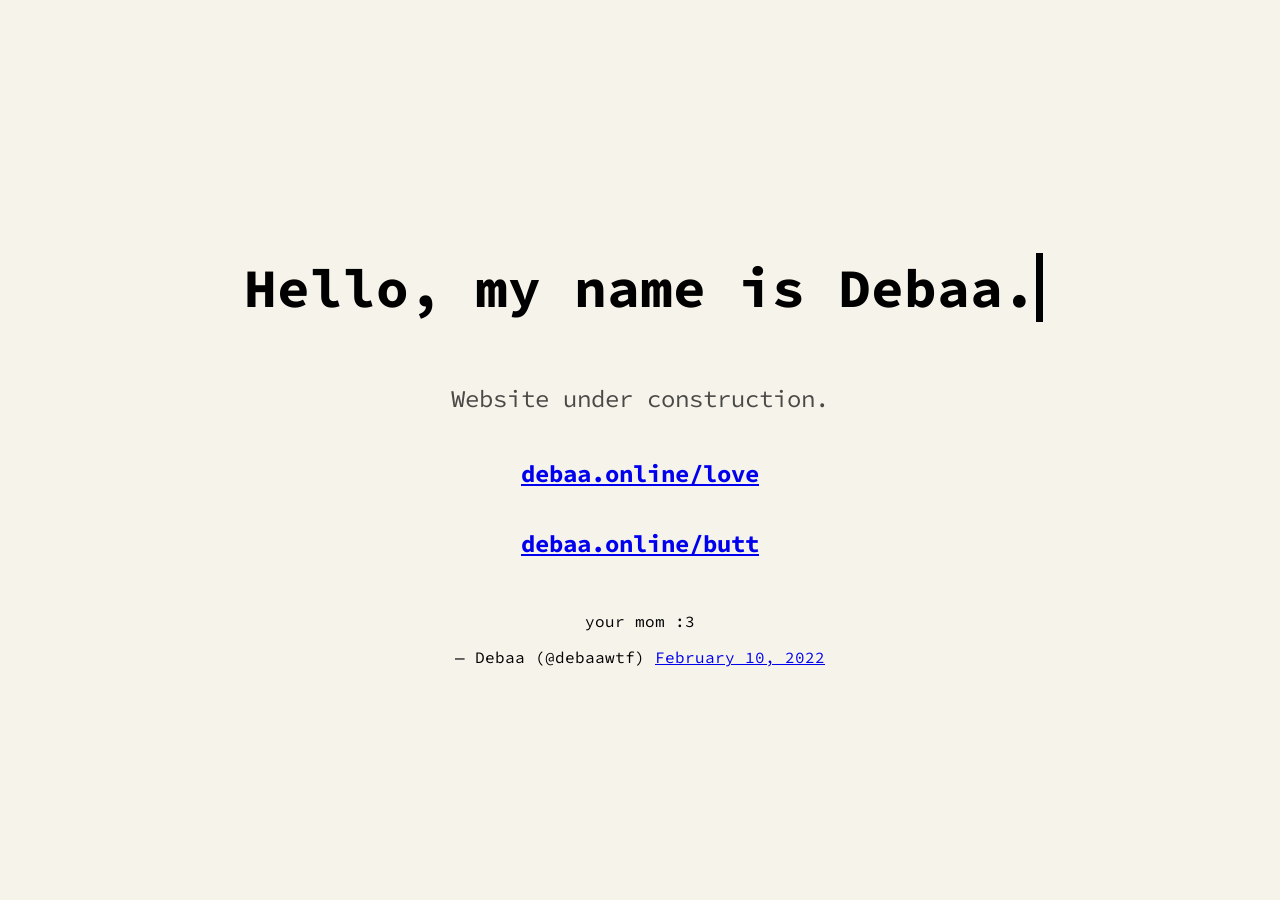
<file: index.html>
<!DOCTYPE html>
<html lang="en">

<head>

    <title>Debaa Mandal</title>

    <!-- important -->

    <meta charset="UTF-8">
    <meta name="description" content="Hey! I am Debaa Mandal, I made this website to showcase my projects." />
    <meta name="keywords" content="Debaa Mandal, Debaa Mandal website, HawK, HxwK, yohxwk" />
    <meta name="author" content="Debaa Mandal" />
    <meta name="viewport" content="width=device-width, initial-scale=1.0">
    <link rel="canonical" href="http://debaa.online" />
    <meta name="robots" content="index, follow" />

    <!-- css -->

    <link rel="stylesheet" type="text/css" href="assets/css/main.css">

    <!-- favicon -->

    <link rel="apple-touch-icon" sizes="180x180" href="assets/images/favicon/apple-touch-icon.png">
    <link rel="icon" type="image/png" sizes="32x32" href="assets/images/favicon/favicon-32x32.png">
    <link rel="icon" type="image/png" sizes="16x16" href="assets/images/favicon/favicon-16x16.png">
    <link rel="manifest" href="assets/images/favicon/site.webmanifest">
    <link rel="mask-icon" href="assets/images/favicon/safari-pinned-tab.svg" color="#5bbad5">
    <meta name="msapplication-TileColor" content="#da532c">
    <meta name="theme-color" content="#ffffff">

</head>

<body>
    <h1>Hello, my name is Debaa.</h1>
    <p class="subtitle">Website under construction.</p>
    <a href="category/love">
        <h2>debaa.online/love</h2>
    </a>
    <a href="category/butt">
        <h2>debaa.online/butt</h2>
    </a>
    
    <blockquote class="twitter-tweet"><p lang="en" dir="ltr">your mom :3</p>&mdash; Debaa (@debaawtf) <a href="https://twitter.com/debaawtf/status/1491701259878887429?ref_src=twsrc%5Etfw">February 10, 2022</a></blockquote> <script async src="https://platform.twitter.com/widgets.js" charset="utf-8"></script>
    
</body>
</html>
</file>
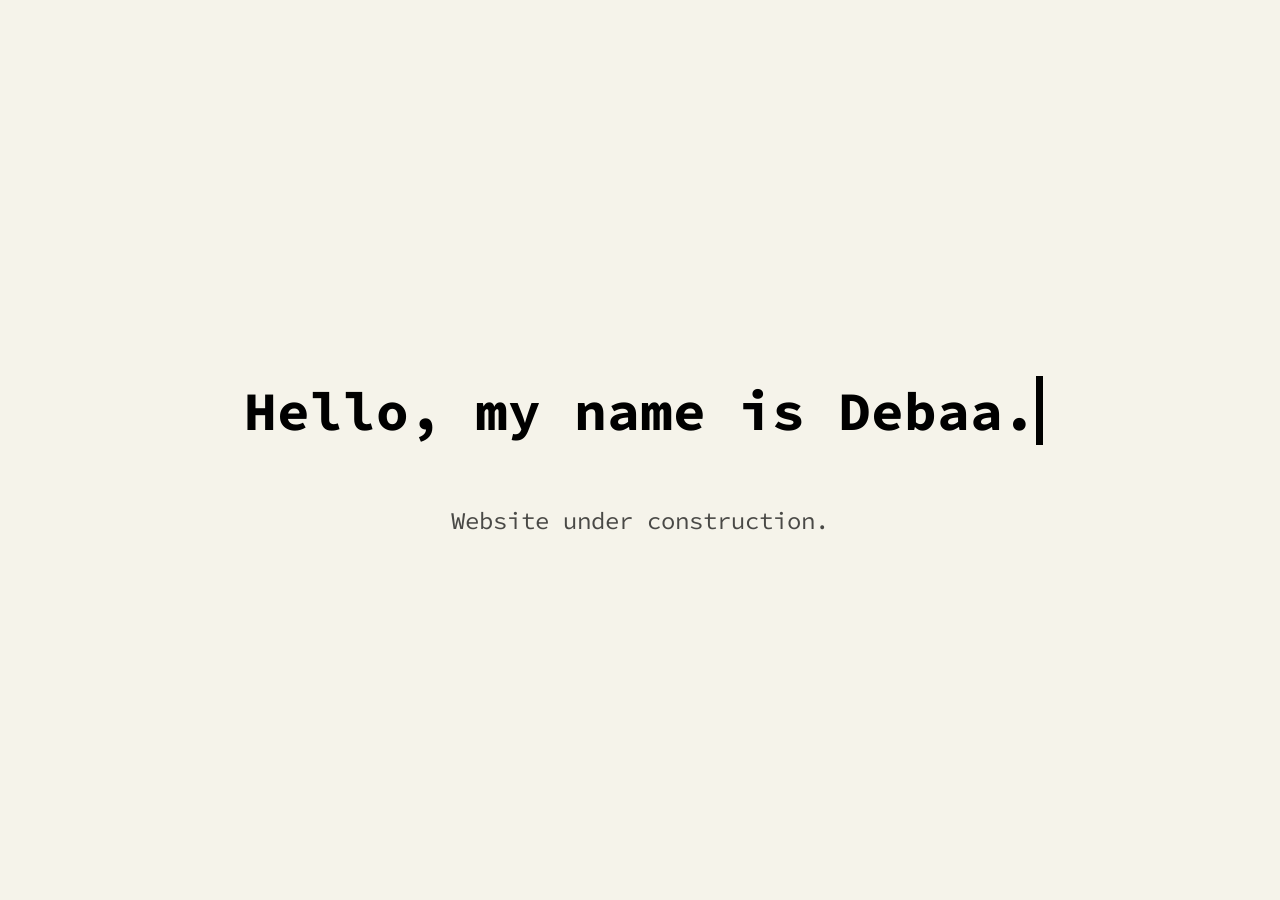
<file: home.html>
<!DOCTYPE html>
<html lang="en">

<head>

    <title>Debaa Mandal</title>

    <!-- important -->

    <meta charset="UTF-8">
    <meta name="description" content="Hey! I am Debaa Mandal, I made this website to showcase my projects." />
    <meta name="keywords" content="Debaa Mandal, Debaa Mandal website, HawK, HxwK, yohxwk" />
    <meta name="author" content="Debaa Mandal" />
    <meta name="viewport" content="width=device-width, initial-scale=1.0">
    <link rel="canonical" href="http://debaa.online" />
    <meta name="robots" content="index, follow" />

    <!-- css -->

    <link rel="stylesheet" type="text/css" href="assets/css/main.css">

    <!-- favicon -->

    <link rel="apple-touch-icon" sizes="180x180" href="assets/images/favicon/apple-touch-icon.png">
    <link rel="icon" type="image/png" sizes="32x32" href="assets/images/favicon/favicon-32x32.png">
    <link rel="icon" type="image/png" sizes="16x16" href="assets/images/favicon/favicon-16x16.png">
    <link rel="manifest" href="assets/images/favicon/site.webmanifest">
    <link rel="mask-icon" href="assets/images/favicon/safari-pinned-tab.svg" color="#5bbad5">
    <meta name="msapplication-TileColor" content="#da532c">
    <meta name="theme-color" content="#ffffff">

</head>

<body>
    <h1>Hello, my name is Debaa.</h1>
    <p class="subtitle">Website under construction.</p>
</body>
</html>
</file>
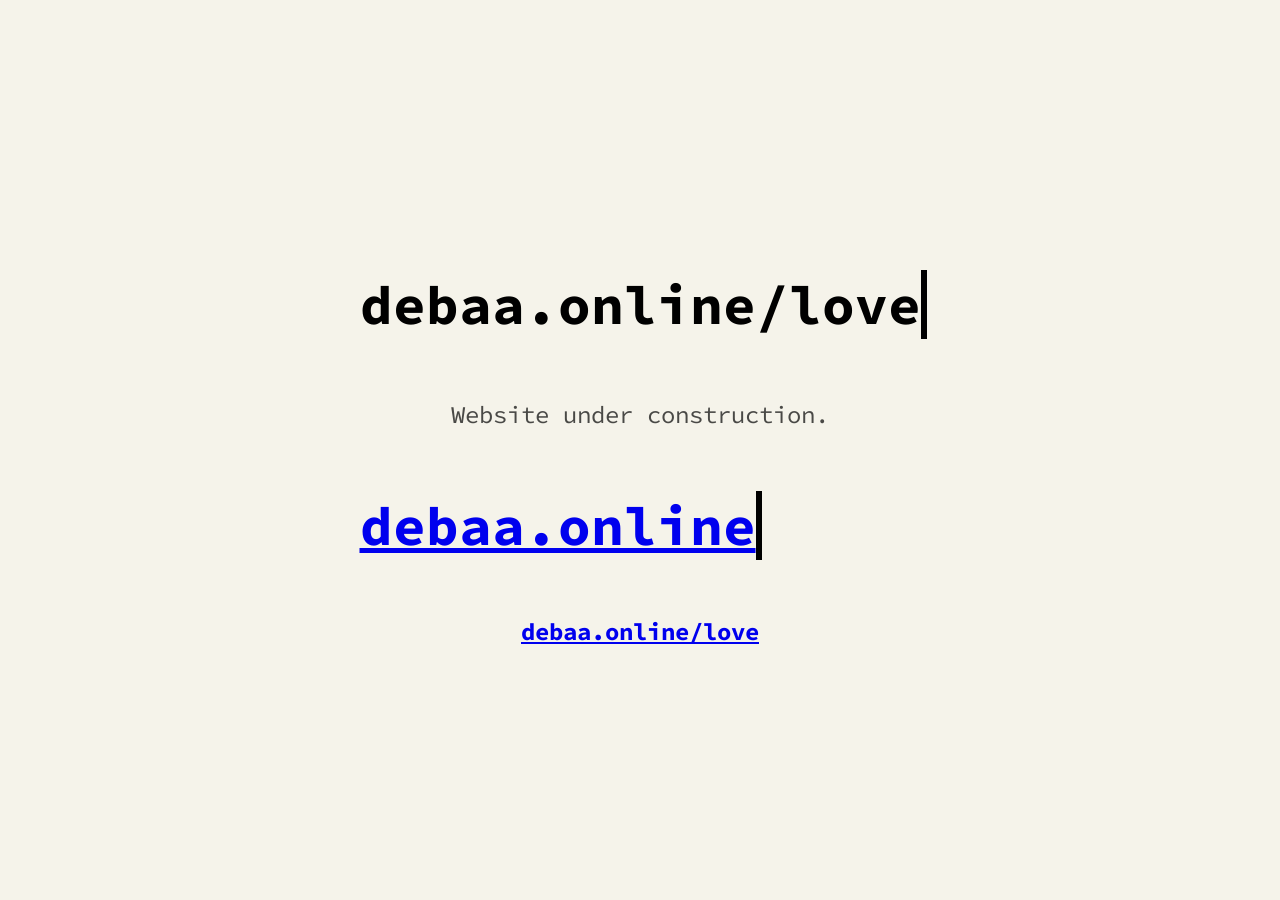
<file: category/butt.html>
<!DOCTYPE html>
<html lang="en">

<head>

    <title>Debaa Mandal - Love</title>

    <!-- important -->

    <meta charset="UTF-8">
    <meta name="description" content="Hey! I am Debaa Mandal, I made this website to showcase my projects." />
    <meta name="keywords" content="Debaa Mandal, Debaa Mandal website, HawK, HxwK, yohxwk" />
    <meta name="author" content="Debaa Mandal" />
    <meta name="viewport" content="width=device-width, initial-scale=1.0">
    <meta name="robots" content="noindex, nofollow" />

    <!-- css -->

    <link rel="stylesheet" type="text/css" href="css/butt.css">

    <!-- favicon -->

    <link rel="apple-touch-icon" sizes="180x180" href="assets/images/favicon/apple-touch-icon.png">
    <link rel="icon" type="image/png" sizes="32x32" href="assets/images/favicon/favicon-32x32.png">
    <link rel="icon" type="image/png" sizes="16x16" href="assets/images/favicon/favicon-16x16.png">
    <link rel="manifest" href="assets/images/favicon/site.webmanifest">
    <link rel="mask-icon" href="assets/images/favicon/safari-pinned-tab.svg" color="#5bbad5">
    <meta name="msapplication-TileColor" content="#da532c">
    <meta name="theme-color" content="#ffffff">

</head>

<body>
    <h1>debaa.online/love</h1>
    <p class="subtitle">Website under construction.</p>
    <a href="http://debaa.online">
        <h1>debaa.online</h1>
    </a>
    <a href="love">
        <h2>debaa.online/love</h2>
    </a>
</body>
</html>
</file>
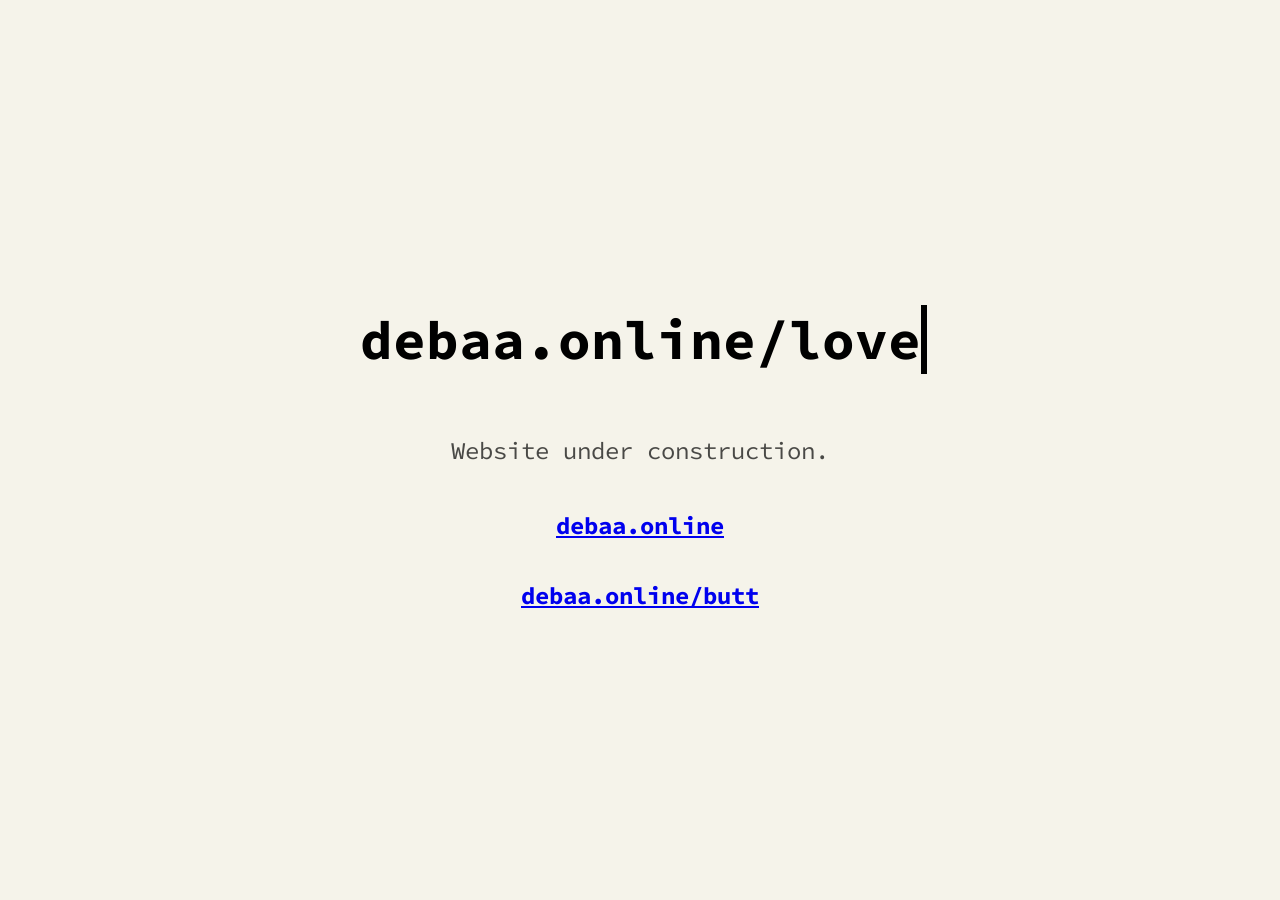
<file: category/love.html>
<!DOCTYPE html>
<html lang="en">

<head>

    <title>Debaa Mandal - Love</title>

    <!-- important -->

    <meta charset="UTF-8">
    <meta name="description" content="Hey! I am Debaa Mandal, I made this website to showcase my projects." />
    <meta name="keywords" content="Debaa Mandal, Debaa Mandal website, HawK, HxwK, yohxwk" />
    <meta name="author" content="Debaa Mandal" />
    <meta name="viewport" content="width=device-width, initial-scale=1.0">
    <meta name="robots" content="noindex, nofollow" />

    <!-- css -->

    <link rel="stylesheet" type="text/css" href="css/love.css">

    <!-- favicon -->

    <link rel="apple-touch-icon" sizes="180x180" href="assets/images/favicon/apple-touch-icon.png">
    <link rel="icon" type="image/png" sizes="32x32" href="assets/images/favicon/favicon-32x32.png">
    <link rel="icon" type="image/png" sizes="16x16" href="assets/images/favicon/favicon-16x16.png">
    <link rel="manifest" href="assets/images/favicon/site.webmanifest">
    <link rel="mask-icon" href="assets/images/favicon/safari-pinned-tab.svg" color="#5bbad5">
    <meta name="msapplication-TileColor" content="#da532c">
    <meta name="theme-color" content="#ffffff">

</head>

<body>
    <h1>debaa.online/love</h1>
    <p class="subtitle">Website under construction.</p>
    <a href="http://debaa.online">
        <h2>debaa.online</h2>
    </a>
    <a href="butt">
        <h2>debaa.online/butt</h2>
    </a>
</body>
</html>
</file>
<file: assets/css/main.css>
@import url('https://fonts.googleapis.com/css2?family=Source+Code+Pro:wght@300;400&display=swap');

:root {
    --bg-color: hsl(49 37% 94%);
    --typewriterSpeed: 6s;
    --typewriterCharacters: 24;
  }
  
  body {
    margin: 0;
    font-family: 'Source Code Pro', monospace;
    min-height: 100vh;
    display: grid;
    place-content: center;
    text-align: center;
    background: var(--bg-color);
  }
  
  h1 {
    font-size: clamp(1rem, 3vw + 1rem, 4rem);
    position: relative;
    font-family: 'Source Code Pro', monospace;
    position: relative;
    width: max-content;
  }
  
  h1::before,
  h1::after {
    content: "";
    position: absolute;
    top: 0;
    right: 0;
    bottom: 0;
    left: 0;
  }
  
  h1::before {
    background: var(--bg-color);
    animation: typewriter var(--typewriterSpeed)
      steps(var(--typewriterCharacters)) 1s forwards;
  }
  
  h1::after {
    width: 0.125em;
    background: black;
    animation: typewriter var(--typewriterSpeed)
        steps(var(--typewriterCharacters)) 1s forwards,
      blink 750ms steps(var(--typewriterCharacters)) infinite;
  }
  
  .subtitle {
    color: hsl(0 0% 0% / 0.7);
    font-size: 1.5rem;
    font-weight: 400;
    font-family: 'Source Code Pro', monospace;
    opacity: 0;
    transform: translateY(3rem);
    animation: fadeInUp 2s ease calc(var(--typewriterSpeed) + 2s) forwards;
  }
  
  @keyframes typewriter {
    to {
      left: 100%;
    }
  }
  
  @keyframes blink {
    to {
      background: transparent;
    }
  }
  
  @keyframes fadeInUp {
    to {
      opacity: 1;
      transform: translateY(0);
    }
  }

  ::selection{
    background-color: #000000;
    color: hsl(49 37% 94%);
}
</file>
<file: category/css/butt.css>
@import url('https://fonts.googleapis.com/css2?family=Source+Code+Pro:wght@300;400&display=swap');

:root {
    --bg-color: hsl(49 37% 94%);
    --typewriterSpeed: 6s;
    --typewriterCharacters: 17;
  }
  
  body {
    margin: 0;
    font-family: 'Source Code Pro', monospace;
    min-height: 100vh;
    display: grid;
    place-content: center;
    text-align: center;
    background: var(--bg-color);
  }
  
  h1 {
    font-size: clamp(1rem, 3vw + 1rem, 4rem);
    position: relative;
    font-family: 'Source Code Pro', monospace;
    position: relative;
    width: max-content;
  }
  
  h1::before,
  h1::after {
    content: "";
    position: absolute;
    top: 0;
    right: 0;
    bottom: 0;
    left: 0;
  }
  
  h1::before {
    background: var(--bg-color);
    animation: typewriter var(--typewriterSpeed)
      steps(var(--typewriterCharacters)) 1s forwards;
  }
  
  h1::after {
    width: 0.125em;
    background: black;
    animation: typewriter var(--typewriterSpeed)
        steps(var(--typewriterCharacters)) 1s forwards,
      blink 750ms steps(var(--typewriterCharacters)) infinite;
  }
  
  .subtitle {
    color: hsl(0 0% 0% / 0.7);
    font-size: 1.5rem;
    font-weight: 400;
    font-family: 'Source Code Pro', monospace;
    opacity: 0;
    transform: translateY(3rem);
    animation: fadeInUp 2s ease calc(var(--typewriterSpeed) + 2s) forwards;
  }
  
  @keyframes typewriter {
    to {
      left: 100%;
    }
  }
  
  @keyframes blink {
    to {
      background: transparent;
    }
  }
  
  @keyframes fadeInUp {
    to {
      opacity: 1;
      transform: translateY(0);
    }
  }

  ::selection{
    background-color: #000000;
    color: hsl(49 37% 94%);
}
</file>
<file: category/css/love.css>
@import url('https://fonts.googleapis.com/css2?family=Source+Code+Pro:wght@300;400&display=swap');

:root {
    --bg-color: hsl(49 37% 94%);
    --typewriterSpeed: 6s;
    --typewriterCharacters: 17;
  }
  
  body {
    margin: 0;
    font-family: 'Source Code Pro', monospace;
    min-height: 100vh;
    display: grid;
    place-content: center;
    text-align: center;
    background: var(--bg-color);
  }
  
  h1 {
    font-size: clamp(1rem, 3vw + 1rem, 4rem);
    position: relative;
    font-family: 'Source Code Pro', monospace;
    position: relative;
    width: max-content;
  }
  
  h1::before,
  h1::after {
    content: "";
    position: absolute;
    top: 0;
    right: 0;
    bottom: 0;
    left: 0;
  }
  
  h1::before {
    background: var(--bg-color);
    animation: typewriter var(--typewriterSpeed)
      steps(var(--typewriterCharacters)) 1s forwards;
  }
  
  h1::after {
    width: 0.125em;
    background: black;
    animation: typewriter var(--typewriterSpeed)
        steps(var(--typewriterCharacters)) 1s forwards,
      blink 750ms steps(var(--typewriterCharacters)) infinite;
  }
  
  .subtitle {
    color: hsl(0 0% 0% / 0.7);
    font-size: 1.5rem;
    font-weight: 400;
    font-family: 'Source Code Pro', monospace;
    opacity: 0;
    transform: translateY(3rem);
    animation: fadeInUp 2s ease calc(var(--typewriterSpeed) + 2s) forwards;
  }
  
  @keyframes typewriter {
    to {
      left: 100%;
    }
  }
  
  @keyframes blink {
    to {
      background: transparent;
    }
  }
  
  @keyframes fadeInUp {
    to {
      opacity: 1;
      transform: translateY(0);
    }
  }

  ::selection{
    background-color: #000000;
    color: hsl(49 37% 94%);
}
</file>
